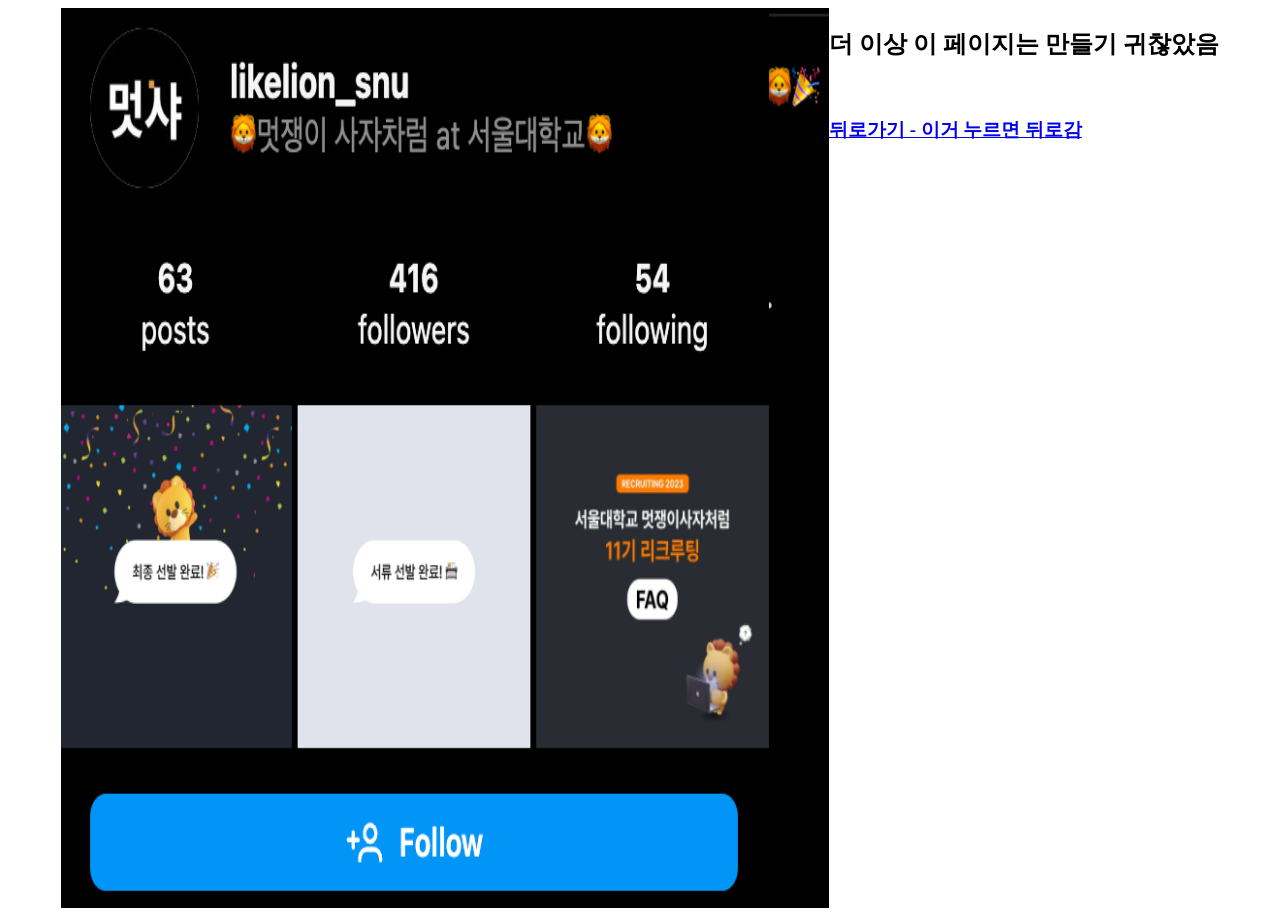
<file: profile.html>
<!DOCTYPE html>
<html lang="ko">
  <head>
    <meta charset="UTF-8" />
    <meta name="viewport" content="width=device-width, initial-scale=1.0" />
    <title>내 프로필</title>
    <link rel="stylesheet" type="text/css" href="./instagram.css" />
  </head>
  <body>
    <div id="my_profile_div">
      <img id="my_profile" src="./images/likelion_snu.png" />
      <div id="my_profile_div2">
        <h2>더 이상 이 페이지는 만들기 귀찮았음</h2>
        <br />
        <a href="./index.html"><h3>뒤로가기 - 이거 누르면 뒤로감</h3></a>
      </div>
    </div>
  </body>
</html>
</file>
<file: instagram.css>
.visibility_visible {
  visibility: visible;
}

.visibility_hidden {
  visibility: hidden;
}

.main-container {
  display: flex;
  flex-direction: column;
  width: 100vw;
  margin: auto;
}

.header {
  display: flex;
  justify-content: space-between;
  width: 100%;
  height: 50px;
  border-bottom: 2px solid #d3d3d3;
  padding-bottom: 10px;
}

.header .logo {
  height: 100%;
}

.header .search {
  padding: 3px;
  border: 2px solid #d3d3d3;
  border-radius: 2px;
  width: 30vw;
  font-size: 20px;
}

.header .icon-list {
  height: 100%;
}

.story-container {
  display: flex;
  flex-direction: row;
  justify-content: space-between;
  margin-top: 10px;
  padding-right: 20%;
  padding-left: 20%;
  height: 90px;
}

.story-container .story-element {
  display: flex;
  flex-direction: column;
  align-items: center;
}

.story-container .story {
  width: 60px;
  height: 60px;
  border: 2px solid orange;
  border-radius: 50%;
  background-color: gray;
}

.story-container .story-owner {
  margin-top: 5px;
  font-size: 15px;
}

.article-container {
  display: flex;
  flex-direction: column;
  width: 60%;
  margin: 10px auto;
  border: 2px solid #d3d3d3;
}

/* profile-container 부분 시작 */
.profile-container {
  padding: 10px;
  display: flex;
  justify-content: space-between;
  height: 40px;
}

.profile {
  width: 20%;
  display: flex;
}

.profile-name {
  margin-left: 10px;
  font-weight: bold;
  font-size: 20px;
  line-height: 40px;
}

.profile-image {
  width: 40px;
  border-radius: 10px;
}

.menu {
  width: 40px;
  height: 4 0px;
  background-image: radial-gradient(circle, black 2px, transparent 2.1px);
  background-size: 100% 33.33%;
}
/* profile-container 부분 끝 */

/* 이미지 부분 시작*/
.article {
  width: 100%;
}
/* 이미지 부분 끝*/

/* button-container 부분 시작 */
.button-container {
  border-bottom: 2px solid #d3d3d3;
  padding-top: 5px;
}
.feed-buttons {
  width: 40px;
  margin-left: 3px;
}
/* button-container 부분 끝 */

/* comment container 부분 시작*/
.comment-container {
  padding: 5px 0px;
  display: flex;
  width: 100%;
  position: relative;
}
.smile {
  width: 50px;
}

.comment {
  height: 40px;
  border: none;
  width: 80%;
  font-size: 18px;
}

.comment-button {
  width: 10%;
  border: none;
  background-color: rgb(0, 0, 0, 0);
  color: blue;
  opacity: 50%;
  font-size: 18px;
  position: absolute;
  right: 20px;
  height: 45px;
}

.comment-button:hover {
  opacity: 100%;
}
/* comment container 부분 끝*/

/* 피드 부분 끝*/

.footer-message {
  display: flex;
  justify-content: center;
  color: gray;
  font-size: 15px;
}

.story-modal {
  display: none; /* 모달창 숨겨 놓기 */
  position: fixed;
  z-index: 1; /* 모달창을 제일 앞에 두기 */
  padding-top: 100px;
  left: 0;
  top: 0;
  width: 100%;
  height: 100%;
  overflow: auto; /* 스크롤 허용 auto */
  cursor: pointer; /* 마우스 손가락모양 */
  background-color: #1a1a1a; /* 0.8은 투명도*/
}
.story-modal .xButton {
  position: absolute;
  top: 20px;
  right: 30px;
  font-size: 40px;
  color: white;
}
.logo_black {
  position: absolute;
  top: 10px;
  left: 15px;
  height: 50px;
}
#story-image {
  border-radius: 20px;
  position: fixed;
  top: 50%;
  left: 50%;
  transform: translate(-50%, -50%); /* 모달 가운데에 놓기 */
  width: 30vw;
  height: 95vh;
}
#story_real {
  position: fixed;
  top: 92%;
  left: 50%;
  transform: translate(-50%, -50%); /* 모달 가운데에 놓기 */
  width: 30vw;
  height: 10vh;
  display: flex;
}
#story_text {
  z-index: 2;
  width: 250px;
  height: 40px;
  border-radius: 20px;
  margin-left: 30px;
  padding-left: 20px;
  margin-right: 20px;
  background-color: rgba(0, 0, 0, 0);
  border: 1px solid white;
  color: white;
}

.story_icon {
  width: 45px;
  height: 40px;
}
.story_icon:hover {
  opacity: 50%;
}
#profile-modal {
  display: none;
  width: 650px;
  height: 500px;
}
#like-count-text {
  padding-left: 6px;
  padding-bottom: 6px;
  font-size: 18px;
}

#red-heart {
  display: none;
}

#like_modal {
  position: fixed;
  width: 30vw;
  height: 16vh;
  top: 1%;
  right: -100%;
  background-color: black;
  color: white;
  display: flex;
  align-items: center;

  border-radius: 20px;
}
#like_modal_text {
  font-size: 1em;
  line-height: 1em;
  width: 30vw;
}
#like_modal_pofile {
  width: 50px;
  height: 50px;
  border-radius: 25px;
  margin-right: 10px;
  margin-left: 10px;
}
#like_modal_pofile2 {
  width: 50px;
  height: 50px;
  margin-right: 10px;
  margin-left: 10px;
}

.comment-wrapper {
  margin-left: 10px;
  font-size: 20px;
}

.comment-wrapper li {
  height: 40px;
}

.comment-delete-icon {
  width: 12px;
  height: 12px;
  margin-left: 10px;
  cursor: pointer;
  font-weight: bold;
}

.iconHover:hover {
  opacity: 50%;
}
#my_profile_div {
  display: flex;
  justify-content: center;
}

#my_profile {
  width: 60vw;
  height: 100vh;
}

/* 반응형 css */
@media screen and (max-width: 768px) {
  .header {
    height: 40px;
  }

  .header .search {
    width: 40vw;
  }

  .story-modal .xButton {
    font-size: 30px;
  }

  #story-image {
    width: 40vw;
  }
  #story_real {
    width: 40vw;
    padding-right: 10px;
  }
  #story_text {
    height: 30px;
    margin-left: 15px;
    padding-left: 20px;
    margin-right: 5px;
  }

  .story_icon {
    height: 30px;
  }
}

@media screen and (max-width: 425px) {
  .header {
    height: 30px;
    padding-bottom: 5px;
  }

  .header .search {
    width: 40vw;
  }

  .story-container {
    display: flex;
    flex-direction: row;
    justify-content: space-between;
    margin-top: 5px;
    padding-right: 20%;
    padding-left: 20%;
    height: 60px;
  }

  .story-container .story {
    width: 40px;
    height: 40px;
  }

  .story-container .story-owner {
    margin-top: 5px;
    font-size: 10px;
  }

  .article-container {
    display: flex;
    flex-direction: column;
    width: 60%;
    margin: 10px auto;
    border: 2px solid #d3d3d3;
  }

  /* profile-container 부분 시작 */
  .profile-container {
    /* padding: 10px; */
    display: flex;
    justify-content: space-between;
    height: 16px;
  }

  .profile {
    width: 20%;
    display: flex;
  }

  .profile-name {
    margin-left: 10px;
    font-weight: bold;
    font-size: 13px;
    line-height: 20px;
  }

  .profile-image {
    width: 20px;
    border-radius: 5px;
  }

  .menu {
    width: 10px;
    height: 18px;
  }
  /* profile-container 부분 끝 */

  /* 이미지 부분 시작*/
  .article {
    height: 40vh;
  }
  /* 이미지 부분 끝*/

  /* button-container 부분 시작 */
  .button-container {
  }
  .feed-buttons {
    width: 20px;
  }
  #like-count-text {
    font-size: 10px;
  }
  /* button-container 부분 끝 */

  /* comment container 부분 시작*/
  .comment-container {
    padding: 5px 0px;
    display: flex;
    width: 100%;
    position: relative;
    height: 15px;
  }
  .smile {
    width: 30px;
    height: 27px;
  }

  .comment {
    height: 25px;
    width: 60%;
    font-size: 10px;
  }

  .comment-button {
    width: 20%;
    border: none;
    background-color: rgb(0, 0, 0, 0);
    color: blue;
    opacity: 50%;
    font-size: 10px;
    position: absolute;
    right: 10px;
    height: 30px;
  }

  .comment-button:hover {
    opacity: 100%;
  }
  /* comment container 부분 끝*/

  /* 피드 부분 끝*/

  .footer-message {
    font-size: 10px;
  }

  .story-modal {
    display: none; /* 모달창 숨겨 놓기 */
    position: fixed;
    z-index: 1; /* 모달창을 제일 앞에 두기 */
    padding-top: 100px;
    left: 0;
    top: 0;
    width: 100%;
    height: 100%;
    overflow: auto; /* 스크롤 허용 auto */
    cursor: pointer; /* 마우스 손가락모양 */
    background-color: #1a1a1a; /* 0.8은 투명도*/
  }
  .story-modal .xButton {
    position: absolute;
    top: 10px;
    right: 20px;
    font-size: 30px;
  }
  .logo_black {
    position: absolute;
    top: 10px;
    left: 15px;
    height: 30px;
  }
  #story-image {
    width: 50vw;
  }
  #story_real {
    position: fixed;
    top: 95%;
    left: 32%;
    transform: translate(-50%, -50%); /* 모달 가운데에 놓기 */
    width: 20vw;
    height: 10vh;
    display: flex;
  }
  #story_text {
    z-index: 2;
    width: 110px;
    height: 20px;
    border-radius: 20px;
    margin-left: 30px;
    padding-left: 20px;
    margin-right: 5px;
    background-color: rgba(0, 0, 0, 0);
    border: 1px solid white;
    color: white;
  }

  .story_icon {
    width: 25px;
    height: 20px;
  }
  .story_icon:hover {
    opacity: 50%;
  }

  #like_modal {
    position: fixed;
    width: 50vw;
    height: 10vh;
    top: 1%;
    right: -100%;
    background-color: black;
    color: white;
    display: flex;
    align-items: center;

    border-radius: 20px;
  }
  #like_modal_text {
    font-size: 10px;
    line-height: 10px;
    width: 30vw;
  }
  #like_modal_pofile {
    width: 30px;
    height: 30px;
    border-radius: 25px;
    margin-right: 10px;
    margin-left: 10px;
  }
  #like_modal_pofile2 {
    width: 30px;
    height: 30px;
    margin-right: 10px;
    margin-left: 10px;
  }

  .comment-wrapper {
    margin-left: 10px;
    font-size: 10px;
  }

  .comment-wrapper li {
    height: 20px;
  }

  .comment-delete-icon {
    width: 8px;
    height: 8px;
    margin-left: 10px;
    cursor: pointer;
    font-weight: bold;
  }

  .iconHover:hover {
    opacity: 50%;
  }
  #my_profile_div {
    display: flex;
    justify-content: center;
  }

  #my_profile {
    width: 60vw;
    height: 100vh;
  }
}
</file>
